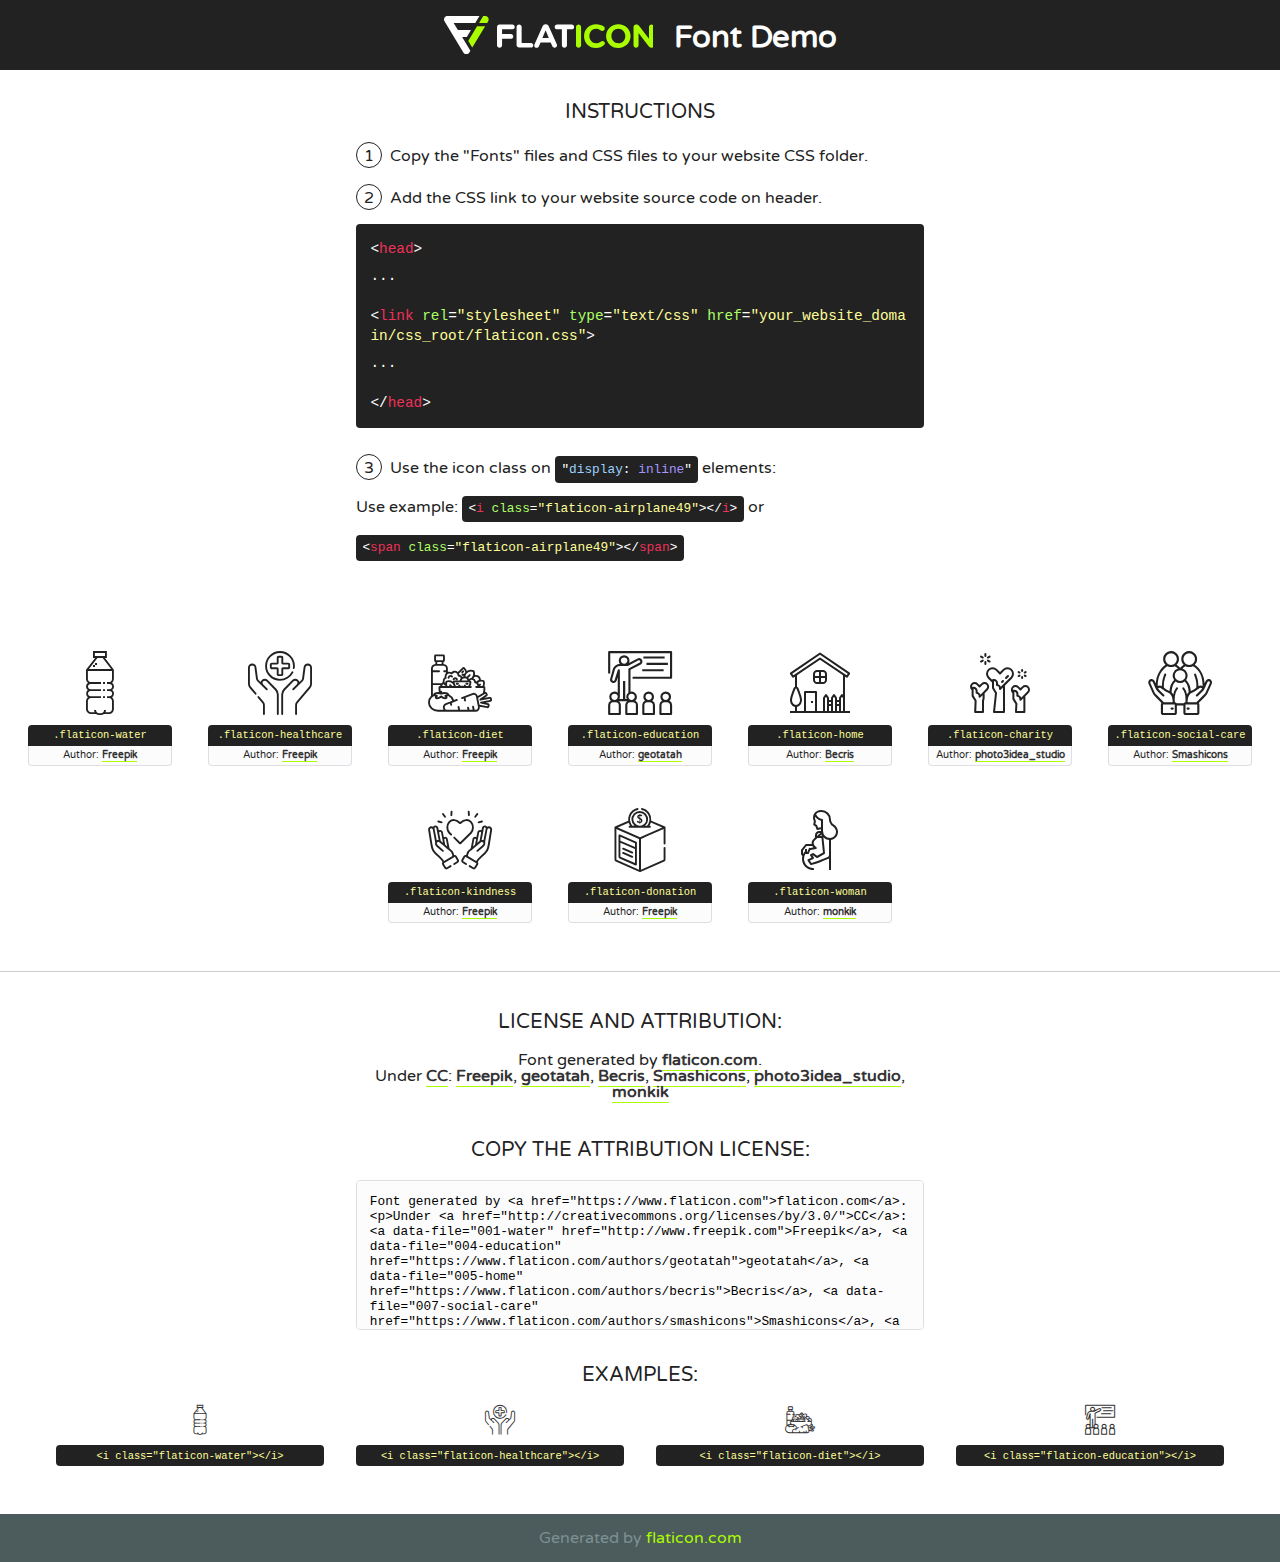
<file: Charity-here-main/lib/flaticon/font/flaticon.html>
<!DOCTYPE html>
<!--
  Flaticon icon font: Flaticon
  Creation date: 30/09/2020 10:47
-->
<html>
<!DOCTYPE html>
<html>

<head>
    <title>Flaticon WebFont</title>
    <link href="http://fonts.googleapis.com/css?family=Varela+Round" rel="stylesheet" type="text/css" />
    <link rel="stylesheet" type="text/css" href="flaticon.css">
    <meta charset="UTF-8">
    <style>
    html, body, div, span, applet, object, iframe,
    h1, h2, h3, h4, h5, h6, p, blockquote, pre,
    a, abbr, acronym, address, big, cite, code,
    del, dfn, em, img, ins, kbd, q, s, samp,
    small, strike, strong, sub, sup, tt, var,
    b, u, i, center,
    dl, dt, dd, ol, ul, li,
    fieldset, form, label, legend,
    table, caption, tbody, tfoot, thead, tr, th, td,
    article, aside, canvas, details, embed, 
    figure, figcaption, footer, header, hgroup, 
    menu, nav, output, ruby, section, summary,
    time, mark, audio, video {
        margin: 0;
        padding: 0;
        border: 0;
        font-size: 100%;
        font: inherit;
        vertical-align: baseline;
    }
    /* HTML5 display-role reset for older browsers */
    article, aside, details, figcaption, figure, 
    footer, header, hgroup, menu, nav, section {
        display: block;
    }
    body {
        line-height: 1;
    }
    ol, ul {
        list-style: none;
    }
    blockquote, q {
        quotes: none;
    }
    blockquote:before, blockquote:after,
    q:before, q:after {
        content: '';
        content: none;
    }
    table {
        border-collapse: collapse;
        border-spacing: 0;
    }
    body {
        font-family: 'Varela Round', Helvetica, Arial, sans-serif;
        font-size: 16px;
        color: #222;
    }
    a {
        color: #333;
        border-bottom: 1px solid #a9fd00;
        font-weight: bold;
        text-decoration: none;
    }
    * {
        -moz-box-sizing: border-box;
        -webkit-box-sizing: border-box;
        box-sizing: border-box;
        margin: 0;
        padding: 0;
    }
    [class^="flaticon-"]:before, [class*=" flaticon-"]:before, [class^="flaticon-"]:after, [class*=" flaticon-"]:after {
        font-family: Flaticon;
        font-size: 30px;
        font-style: normal;
        margin-left: 20px;
        color: #333;
    }
    .wrapper {
        max-width: 600px;
        margin: auto;
        padding: 0 1em;
    }
    .title {
        font-size: 1.25em;
        text-align: center;
        margin-bottom: 1em;
        text-transform: uppercase;
    }
    header {
        text-align: center;
        background-color: #222;
        color: #fff;
        padding: 1em;
    }
    header .logo {
        width: 210px;
        height: 38px;
        display: inline-block;
        vertical-align: middle;
        margin-right: 1em;
        border: none;
    }
    header strong {
        font-size: 1.95em;
        font-weight: bold;
        vertical-align: middle;
        margin-top: 5px;
        display: inline-block;
    }
    .demo {
        margin: 2em auto;
        line-height: 1.25em;
    }
    .demo ul li {
        margin-bottom: 1em;
    }
    .demo ul li .num {
        color: #222;
        border-radius: 20px;
        display: inline-block;
        width: 26px;
        padding: 3px;
        height: 26px;
        text-align: center;
        margin-right: 0.5em;
        border: 1px solid #222;
    }
    .demo ul li code {
        background-color: #222;
        border-radius: 4px;
        padding: 0.25em 0.5em;
        display: inline-block;
        color: #fff;
        font-family: Consolas,Monaco,Lucida Console,Liberation Mono,DejaVu Sans Mono,Bitstream Vera Sans Mono,Courier New, monospace;
        font-weight: lighter;
        margin-top: 1em;
        font-size: 0.8em;
        word-break: break-all;
    }
    .demo ul li code.big {
        padding: 1em;
        font-size: 0.9em;
    }
    .demo ul li code .red {
        color: #EF3159;
    }
    .demo ul li code .green {
        color: #ACFF65;
    }
    .demo ul li code .yellow {
        color: #FFFF99;
    }
    .demo ul li code .blue {
        color: #99D3FF;
    }
    .demo ul li code .purple {
        color: #A295FF;
    }
    .demo ul li code .dots {
        margin-top: 0.5em;
        display: block;
    }
    #glyphs {
        border-bottom: 1px solid #ccc;
        padding: 2em 0;
        text-align: center;
    }
    .glyph {
        display: inline-block;
        width: 9em;
        margin: 1em;
        text-align: center;
        vertical-align: top;
        background: #FFF;
    }
    .glyph .glyph-icon {
        padding: 10px;
        display: block;
        font-family:"Flaticon";
        font-size: 64px;
        line-height: 1;
    }
    .glyph .glyph-icon:before {
        font-size: 64px;
        color: #222;
        margin-left: 0;
    }
    .class-name {
        font-size: 0.65em;
        background-color: #222;
        color: #fff;
        border-radius: 4px 4px 0 0;
        padding: 0.5em;
        color: #FFFF99;
        font-family: Consolas,Monaco,Lucida Console,Liberation Mono,DejaVu Sans Mono,Bitstream Vera Sans Mono,Courier New, monospace;
    }
    .author-name {
        font-size: 0.6em;
        background-color: #fcfcfd;
        border: 1px solid #DEDEE4;
        border-top: 0;
        border-radius: 0 0 4px 4px;
        padding: 0.5em;
    }
    .class-name:last-child {
        font-size: 10px;
        color:#888;
    }
    .class-name:last-child a {
        font-size: 10px;
        color:#555;
    }
    .class-name:last-child a:hover {
        color:#a9fd00;
    }
    .glyph > input {
        display: block;
        width: 100px;
        margin: 5px auto;
        text-align: center;
        font-size: 12px;
        cursor: text;
    }
    .glyph > input.icon-input {
        font-family:"Flaticon";
        font-size: 16px;
        margin-bottom: 10px;
    }
    .attribution .title {
        margin-top: 2em;
    }
    .attribution textarea {
        background-color: #fcfcfd;
        padding: 1em;
        border: none;
        box-shadow: none;
        border: 1px solid #DEDEE4;
        border-radius: 4px;
        resize: none;
        width: 100%;
        height: 150px;
        font-size: 0.8em;
        font-family: Consolas,Monaco,Lucida Console,Liberation Mono,DejaVu Sans Mono,Bitstream Vera Sans Mono,Courier New, monospace;
        -webkit-appearance: none;
    }
    .iconsuse {
        margin: 2em auto;
        text-align: center;
        max-width: 1200px;
    }
    .iconsuse:after {
        content: '';
        display: table;
        clear: both;
    }
    .iconsuse .image {
        float: left;
        width: 25%;
        padding: 0 1em;
    }
    .iconsuse .image p {
        margin-bottom: 1em;
    }
    .iconsuse .image span {
        display: block;
        font-size: 0.65em;
        background-color: #222;
        color: #fff;
        border-radius: 4px;
        padding: 0.5em;
        color: #FFFF99;
        margin-top: 1em;
        font-family: Consolas,Monaco,Lucida Console,Liberation Mono,DejaVu Sans Mono,Bitstream Vera Sans Mono,Courier New, monospace;
    }
    #footer {
        text-align: center;
        background-color: #4C5B5C;
        color: #7c9192;
        padding: 1em;
    }
    #footer a {
        border: none;
        color: #a9fd00;
        font-weight: normal;
    }
    @media (max-width: 960px) {
        .iconsuse .image {
            width: 50%;
        }
    }
    @media (max-width: 560px) {
        .iconsuse .image {
            width: 100%;
        }
    }
    </style>
</head>

<body class="characters-off">

    <header>
        <a href="https://www.flaticon.com" target="_blank" class="logo">
            <svg version="1.1" xmlns="http://www.w3.org/2000/svg" xmlns:xlink="http://www.w3.org/1999/xlink" xmlns:a="http://ns.adobe.com/AdobeSVGViewerExtensions/3.0/" viewBox="0 0 560.875 102.036" enable-background="new 0 0 560.875 102.036" xml:space="preserve">
                <defs>
                </defs>
                <g>
                    <g class="letters">
                        <path fill="#ffffff" d="M141.596,29.675c0-3.777,2.985-6.767,6.764-6.767h34.438c3.426,0,6.15,2.728,6.15,6.15
                        c0,3.43-2.724,6.149-6.15,6.149h-27.674v13.091h23.719c3.429,0,6.151,2.724,6.151,6.15c0,3.43-2.723,6.149-6.151,6.149h-23.719
                        v17.574c0,3.773-2.986,6.761-6.764,6.761c-3.779,0-6.764-2.989-6.764-6.761V29.675z"></path>
                        <path fill="#ffffff" d="M193.844,29.149c0-3.781,2.985-6.767,6.764-6.767c3.776,0,6.763,2.985,6.763,6.767v42.957h25.039
                        c3.426,0,6.149,2.726,6.149,6.153c0,3.425-2.723,6.15-6.149,6.15h-31.802c-3.779,0-6.764-2.986-6.764-6.768V29.149z"></path>
                        <path fill="#ffffff" d="M241.891,75.71l21.438-48.407c1.492-3.341,4.215-5.357,7.906-5.357h0.792
                        c3.686,0,6.323,2.017,7.815,5.357l21.439,48.407c0.436,0.967,0.701,1.845,0.701,2.723c0,3.602-2.809,6.501-6.414,6.501
                        c-3.161,0-5.269-1.845-6.499-4.655l-4.132-9.661h-27.059l-4.301,10.102c-1.144,2.631-3.426,4.214-6.237,4.214
                        c-3.517,0-6.24-2.81-6.24-6.325C241.1,77.64,241.451,76.677,241.891,75.71z M279.932,58.666l-8.521-20.297l-8.526,20.297H279.932
                        z"></path>
                        <path fill="#ffffff" d="M314.864,35.387H301.86c-3.429,0-6.239-2.813-6.239-6.238c0-3.429,2.811-6.24,6.239-6.24h39.533
                        c3.426,0,6.237,2.811,6.237,6.24c0,3.425-2.811,6.238-6.237,6.238h-13.001v42.785c0,3.773-2.99,6.761-6.764,6.761
                        c-3.779,0-6.764-2.989-6.764-6.761V35.387z"></path>
                        <path fill="#A9FD00" d="M352.615,29.149c0-3.781,2.985-6.767,6.767-6.767c3.774,0,6.761,2.985,6.761,6.767v49.024
                        c0,3.773-2.987,6.761-6.761,6.761c-3.781,0-6.767-2.989-6.767-6.761V29.149z"></path>
                        <path fill="#A9FD00" d="M374.132,53.836v-0.179c0-17.481,13.178-31.801,32.065-31.801c9.22,0,15.459,2.458,20.557,6.238
                        c1.402,1.054,2.637,2.985,2.637,5.357c0,3.692-2.985,6.59-6.681,6.59c-1.845,0-3.071-0.702-4.044-1.319
                        c-3.776-2.813-7.729-4.393-12.562-4.393c-10.364,0-17.831,8.611-17.831,19.154v0.173c0,10.542,7.291,19.329,17.831,19.329
                        c5.715,0,9.492-1.756,13.359-4.834c1.049-0.874,2.458-1.491,4.039-1.491c3.429,0,6.325,2.813,6.325,6.236
                        c0,2.106-1.056,3.78-2.282,4.834c-5.539,4.834-12.036,7.733-21.878,7.733C387.572,85.464,374.132,71.493,374.132,53.836z"></path>
                        <path fill="#A9FD00" d="M433.009,53.836v-0.179c0-17.481,13.79-31.801,32.766-31.801c18.981,0,32.592,14.143,32.592,31.628v0.173
                        c0,17.483-13.785,31.807-32.769,31.807C446.625,85.464,433.009,71.32,433.009,53.836z M484.224,53.836v-0.179
                        c0-10.539-7.725-19.326-18.626-19.326c-10.893,0-18.449,8.611-18.449,19.154v0.173c0,10.542,7.73,19.329,18.626,19.329
                        C476.676,72.986,484.224,64.378,484.224,53.836z"></path>
                        <path fill="#A9FD00" d="M506.233,29.321c0-3.774,2.99-6.763,6.767-6.763h1.401c3.252,0,5.183,1.583,7.029,3.953l26.093,34.265
                        V29.059c0-3.692,2.99-6.677,6.681-6.677c3.683,0,6.671,2.985,6.671,6.677v48.934c0,3.78-2.987,6.765-6.764,6.765h-0.436
                        c-3.257,0-5.188-1.581-7.034-3.953l-27.056-35.492v32.944c0,3.687-2.985,6.676-6.678,6.676c-3.683,0-6.673-2.989-6.673-6.676
                        V29.321z"></path>
                    </g>
                    <g class="insignia">
                        <path fill="#ffffff" d="M48.372,56.137h12.517l11.156-18.537H37.186L25.688,18.539h57.825L94.668,0H9.271
                        C5.925,0,2.842,1.801,1.198,4.716c-1.644,2.907-1.593,6.482,0.134,9.343l50.38,83.501c1.678,2.781,4.689,4.476,7.938,4.476
                        c3.246,0,6.257-1.695,7.935-4.476l2.898-4.804L48.372,56.137z"></path>
                        <g class="i">
                            <path fill="#A9FD00" d="M93.575,18.539h0.031v0.004l21.652,0.004l2.705-4.488c1.727-2.861,1.778-6.436,0.133-9.343
                            C116.454,1.801,113.371,0,110.026,0h-5.294L93.575,18.539z"></path>
                            <polygon fill="#A9FD00" points="88.291,27.356 64.725,66.486 75.519,84.404 109.942,27.356"></polygon>
                        </g>
                    </g>
                </g>
            </svg>
        </a>
        <strong>Font Demo</strong>
    </header>


    <section class="demo wrapper">

        <p class="title">Instructions</p>

        <ul>
            <li>
                <span class="num">1</span>Copy the "Fonts" files and CSS files to your website CSS folder.
            </li>
            <li>
                <span class="num">2</span>Add the CSS link to your website source code on header.
                <code class="big">
                    &lt;<span class="red">head</span>&gt;
                    <br/><span class="dots">...</span>
                    <br/>&lt;<span class="red">link</span> <span class="green">rel</span>=<span class="yellow">"stylesheet"</span> <span class="green">type</span>=<span class="yellow">"text/css"</span> <span class="green">href</span>=<span class="yellow">"your_website_domain/css_root/flaticon.css"</span>&gt;
                    <br/><span class="dots">...</span>
                    <br/>&lt;/<span class="red">head</span>&gt;
                </code>
            </li>

            <li>
                <p>
                    <span class="num">3</span>Use the icon class on <code>"<span class="blue">display</span>:<span class="purple"> inline</span>"</code> elements:
                    <br />
                    Use example: <code>&lt;<span class="red">i</span> <span class="green">class</span>=<span class="yellow">&quot;flaticon-airplane49&quot;</span>&gt;&lt;/<span class="red">i</span>&gt;</code> or <code>&lt;<span class="red">span</span> <span class="green">class</span>=<span class="yellow">&quot;flaticon-airplane49&quot;</span>&gt;&lt;/<span class="red">span</span>&gt;</code>
            </li>
        </ul>

    </section>




   <section id="glyphs">          
    
      
        <div class="glyph"><div class="glyph-icon flaticon-water"></div>
            <div class="class-name">.flaticon-water</div>
            <div class="author-name">Author: <a data-file="001-water" href="http://www.freepik.com">Freepik</a> </div> 
        </div>        
        
        <div class="glyph"><div class="glyph-icon flaticon-healthcare"></div>
            <div class="class-name">.flaticon-healthcare</div>
            <div class="author-name">Author: <a data-file="002-healthcare" href="http://www.freepik.com">Freepik</a> </div> 
        </div>        
        
        <div class="glyph"><div class="glyph-icon flaticon-diet"></div>
            <div class="class-name">.flaticon-diet</div>
            <div class="author-name">Author: <a data-file="003-diet" href="http://www.freepik.com">Freepik</a> </div> 
        </div>        
        
        <div class="glyph"><div class="glyph-icon flaticon-education"></div>
            <div class="class-name">.flaticon-education</div>
            <div class="author-name">Author: <a data-file="004-education" href="https://www.flaticon.com/authors/geotatah">geotatah</a> </div> 
        </div>        
        
        <div class="glyph"><div class="glyph-icon flaticon-home"></div>
            <div class="class-name">.flaticon-home</div>
            <div class="author-name">Author: <a data-file="005-home" href="https://www.flaticon.com/authors/becris">Becris</a> </div> 
        </div>        
        
        <div class="glyph"><div class="glyph-icon flaticon-charity"></div>
            <div class="class-name">.flaticon-charity</div>
            <div class="author-name">Author: <a data-file="006-charity" href="https://www.flaticon.com/authors/photo3idea-studio">photo3idea_studio</a> </div> 
        </div>        
        
        <div class="glyph"><div class="glyph-icon flaticon-social-care"></div>
            <div class="class-name">.flaticon-social-care</div>
            <div class="author-name">Author: <a data-file="007-social-care" href="https://www.flaticon.com/authors/smashicons">Smashicons</a> </div> 
        </div>        
        
        <div class="glyph"><div class="glyph-icon flaticon-kindness"></div>
            <div class="class-name">.flaticon-kindness</div>
            <div class="author-name">Author: <a data-file="008-kindness" href="http://www.freepik.com">Freepik</a> </div> 
        </div>        
        
        <div class="glyph"><div class="glyph-icon flaticon-donation"></div>
            <div class="class-name">.flaticon-donation</div>
            <div class="author-name">Author: <a data-file="009-donation" href="http://www.freepik.com">Freepik</a> </div> 
        </div>        
        
        <div class="glyph"><div class="glyph-icon flaticon-woman"></div>
            <div class="class-name">.flaticon-woman</div>
            <div class="author-name">Author: <a data-file="010-woman" href="https://www.flaticon.com/authors/monkik">monkik</a> </div> 
        </div>        
        

    </section>



    <section class="attribution wrapper"   style="text-align:center;">

      <div class="title">License and attribution:</div><div class="attrDiv">Font generated by <a href="https://www.flaticon.com">flaticon.com</a>. <div><p>Under <a href="http://creativecommons.org/licenses/by/3.0/">CC</a>: <a data-file="001-water" href="http://www.freepik.com">Freepik</a>, <a data-file="004-education" href="https://www.flaticon.com/authors/geotatah">geotatah</a>, <a data-file="005-home" href="https://www.flaticon.com/authors/becris">Becris</a>, <a data-file="007-social-care" href="https://www.flaticon.com/authors/smashicons">Smashicons</a>, <a data-file="006-charity" href="https://www.flaticon.com/authors/photo3idea-studio">photo3idea_studio</a>, <a data-file="010-woman" href="https://www.flaticon.com/authors/monkik">monkik</a></p>  </div>
      </div>
      <div class="title">Copy the Attribution License:</div>

    <textarea onclick="this.focus();this.select();">Font generated by &lt;a href=&quot;https://www.flaticon.com&quot;&gt;flaticon.com&lt;/a&gt;. <p>Under <a href="http://creativecommons.org/licenses/by/3.0/">CC</a>: <a data-file="001-water" href="http://www.freepik.com">Freepik</a>, <a data-file="004-education" href="https://www.flaticon.com/authors/geotatah">geotatah</a>, <a data-file="005-home" href="https://www.flaticon.com/authors/becris">Becris</a>, <a data-file="007-social-care" href="https://www.flaticon.com/authors/smashicons">Smashicons</a>, <a data-file="006-charity" href="https://www.flaticon.com/authors/photo3idea-studio">photo3idea_studio</a>, <a data-file="010-woman" href="https://www.flaticon.com/authors/monkik">monkik</a></p>  
     </textarea>

    </section>

    <section class="iconsuse">

          <div class="title">Examples:</div>            
             
            <div class="image">
                <p>
                    <i class="glyph-icon flaticon-water"></i> 
                    <span>&lt;i class=&quot;flaticon-water&quot;&gt;&lt;/i&gt;</span>
                </p>
            </div>
            
            <div class="image">
                <p>
                    <i class="glyph-icon flaticon-healthcare"></i> 
                    <span>&lt;i class=&quot;flaticon-healthcare&quot;&gt;&lt;/i&gt;</span>
                </p>
            </div>
            
            <div class="image">
                <p>
                    <i class="glyph-icon flaticon-diet"></i> 
                    <span>&lt;i class=&quot;flaticon-diet&quot;&gt;&lt;/i&gt;</span>
                </p>
            </div>
            
            <div class="image">
                <p>
                    <i class="glyph-icon flaticon-education"></i> 
                    <span>&lt;i class=&quot;flaticon-education&quot;&gt;&lt;/i&gt;</span>
                </p>
            </div>
                       
        </div>
                            
    </section>

<div id="footer">
    <div>Generated by <a href="https://www.flaticon.com">flaticon.com</a>
    </div>
</div>



</body>
</html>
</file>
<file: Charity-here-main/lib/flaticon/font/flaticon.css>
/*
  	Flaticon icon font: Flaticon
  	Creation date: 30/09/2020 10:47
  	*/

@font-face {
  font-family: "Flaticon";
  src: url("./Flaticon.eot");
  src: url("./Flaticon.eot?#iefix") format("embedded-opentype"),
       url("./Flaticon.woff2") format("woff2"),
       url("./Flaticon.woff") format("woff"),
       url("./Flaticon.ttf") format("truetype"),
       url("./Flaticon.svg#Flaticon") format("svg");
  font-weight: normal;
  font-style: normal;
}

@media screen and (-webkit-min-device-pixel-ratio:0) {
  @font-face {
    font-family: "Flaticon";
    src: url("./Flaticon.svg#Flaticon") format("svg");
  }
}

[class^="flaticon-"]:before, [class*=" flaticon-"]:before,
[class^="flaticon-"]:after, [class*=" flaticon-"]:after {   
  font-family: Flaticon;
        font-size: 20px;
font-style: normal;
margin-left: 20px;
}

.flaticon-water:before { content: "\f100"; }
.flaticon-healthcare:before { content: "\f101"; }
.flaticon-diet:before { content: "\f102"; }
.flaticon-education:before { content: "\f103"; }
.flaticon-home:before { content: "\f104"; }
.flaticon-charity:before { content: "\f105"; }
.flaticon-social-care:before { content: "\f106"; }
.flaticon-kindness:before { content: "\f107"; }
.flaticon-donation:before { content: "\f108"; }
.flaticon-woman:before { content: "\f109"; }
</file>
